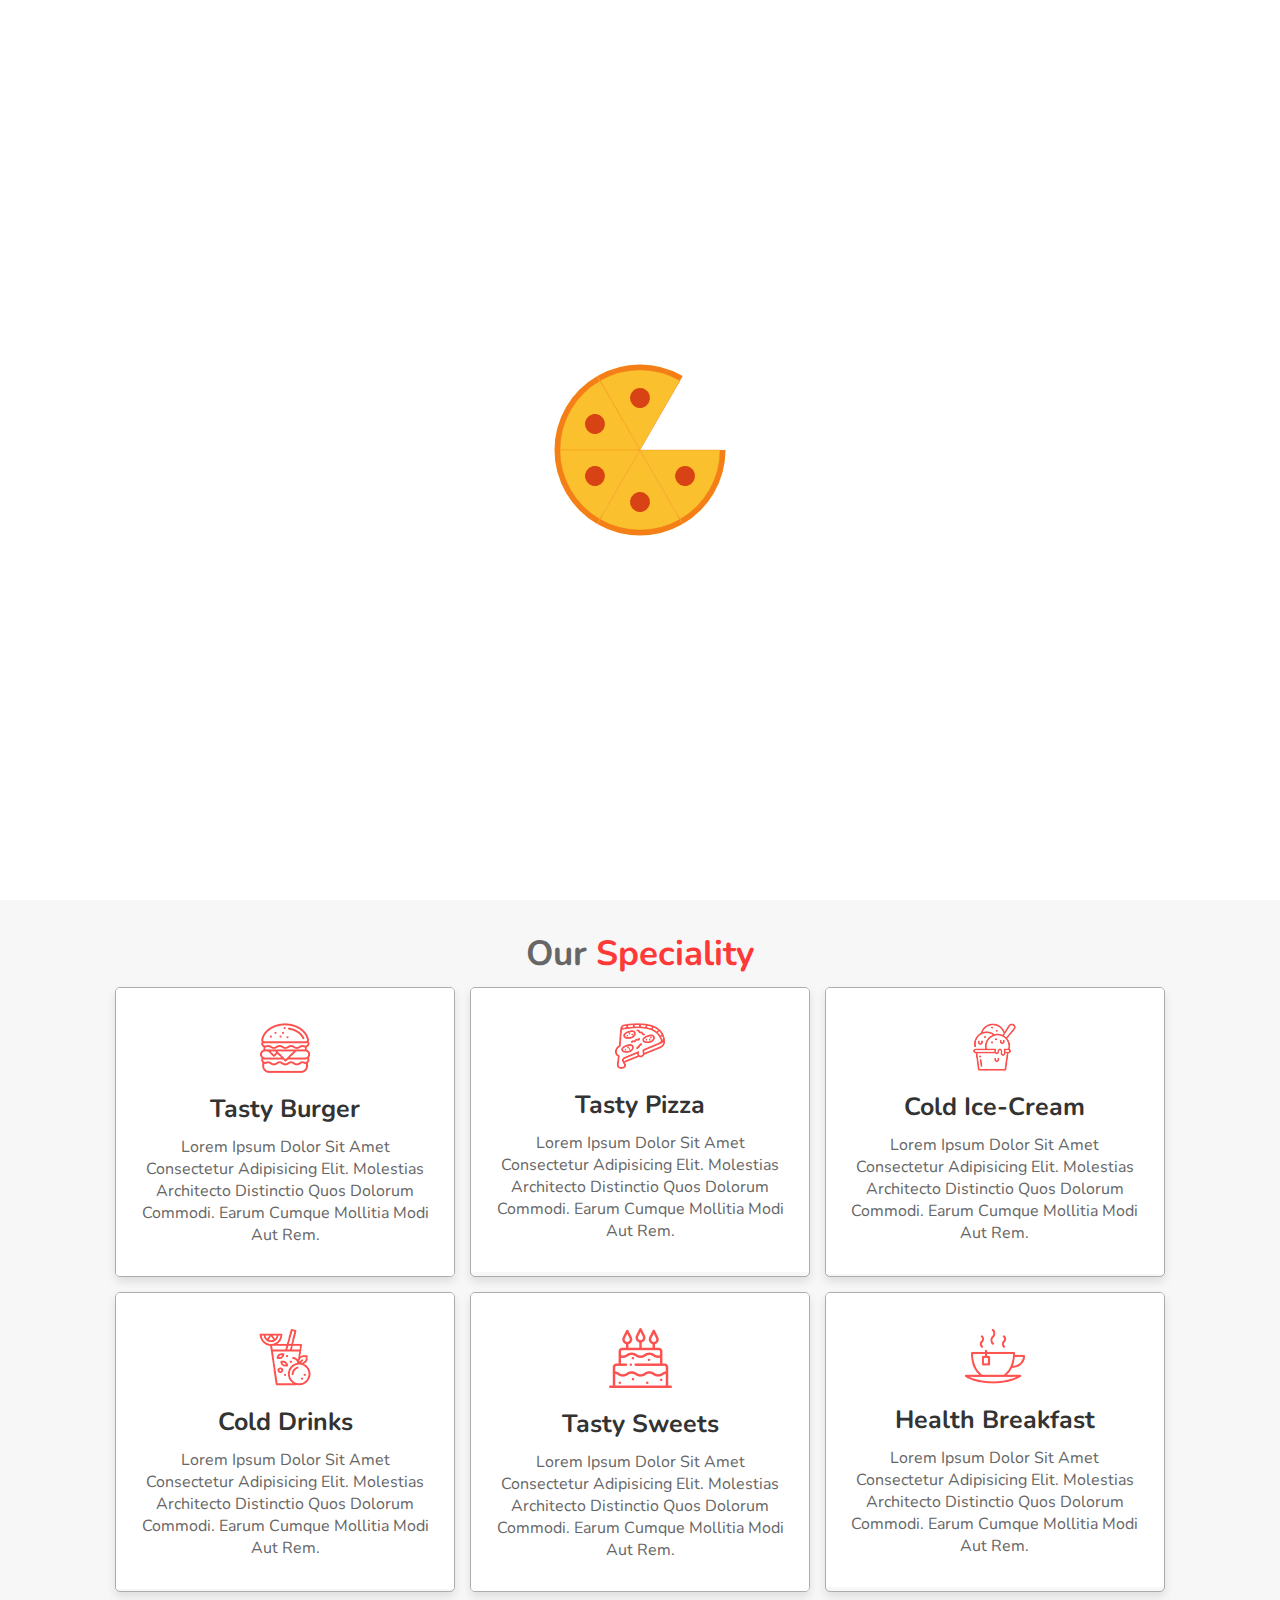
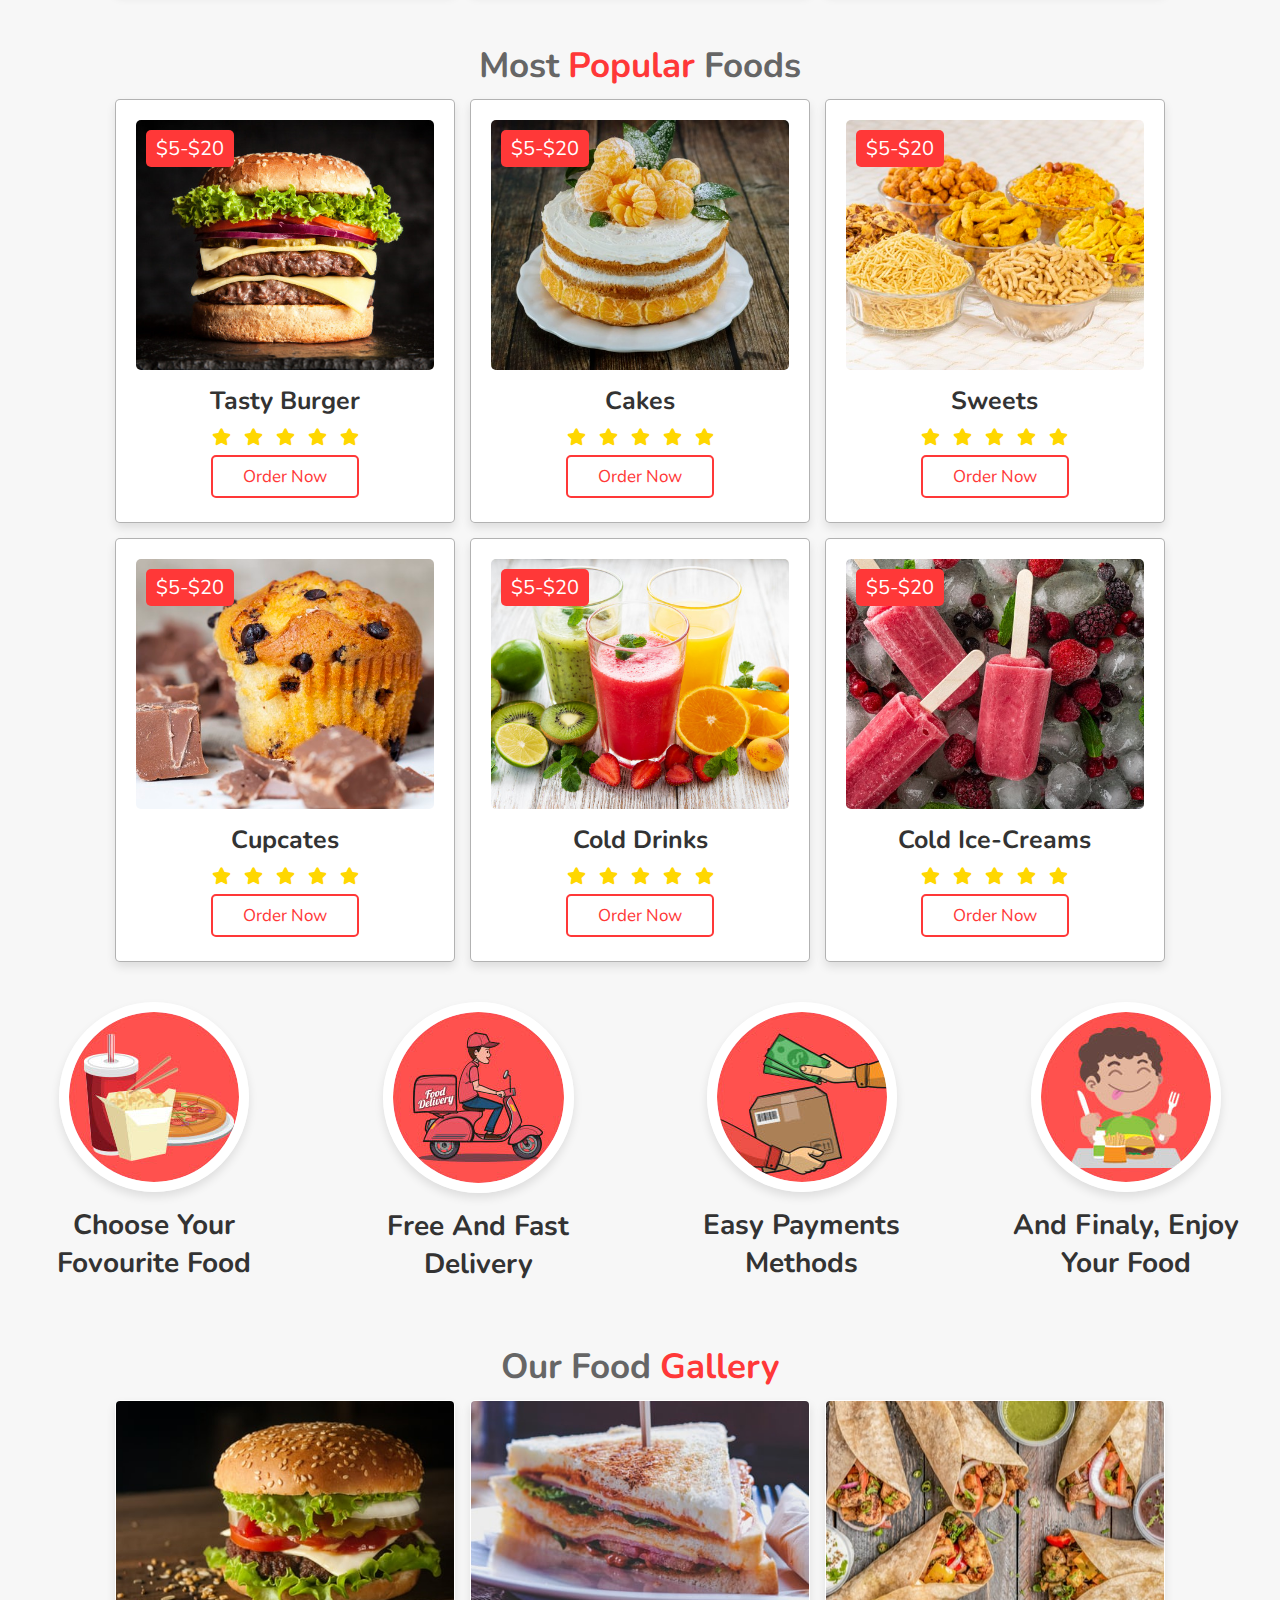
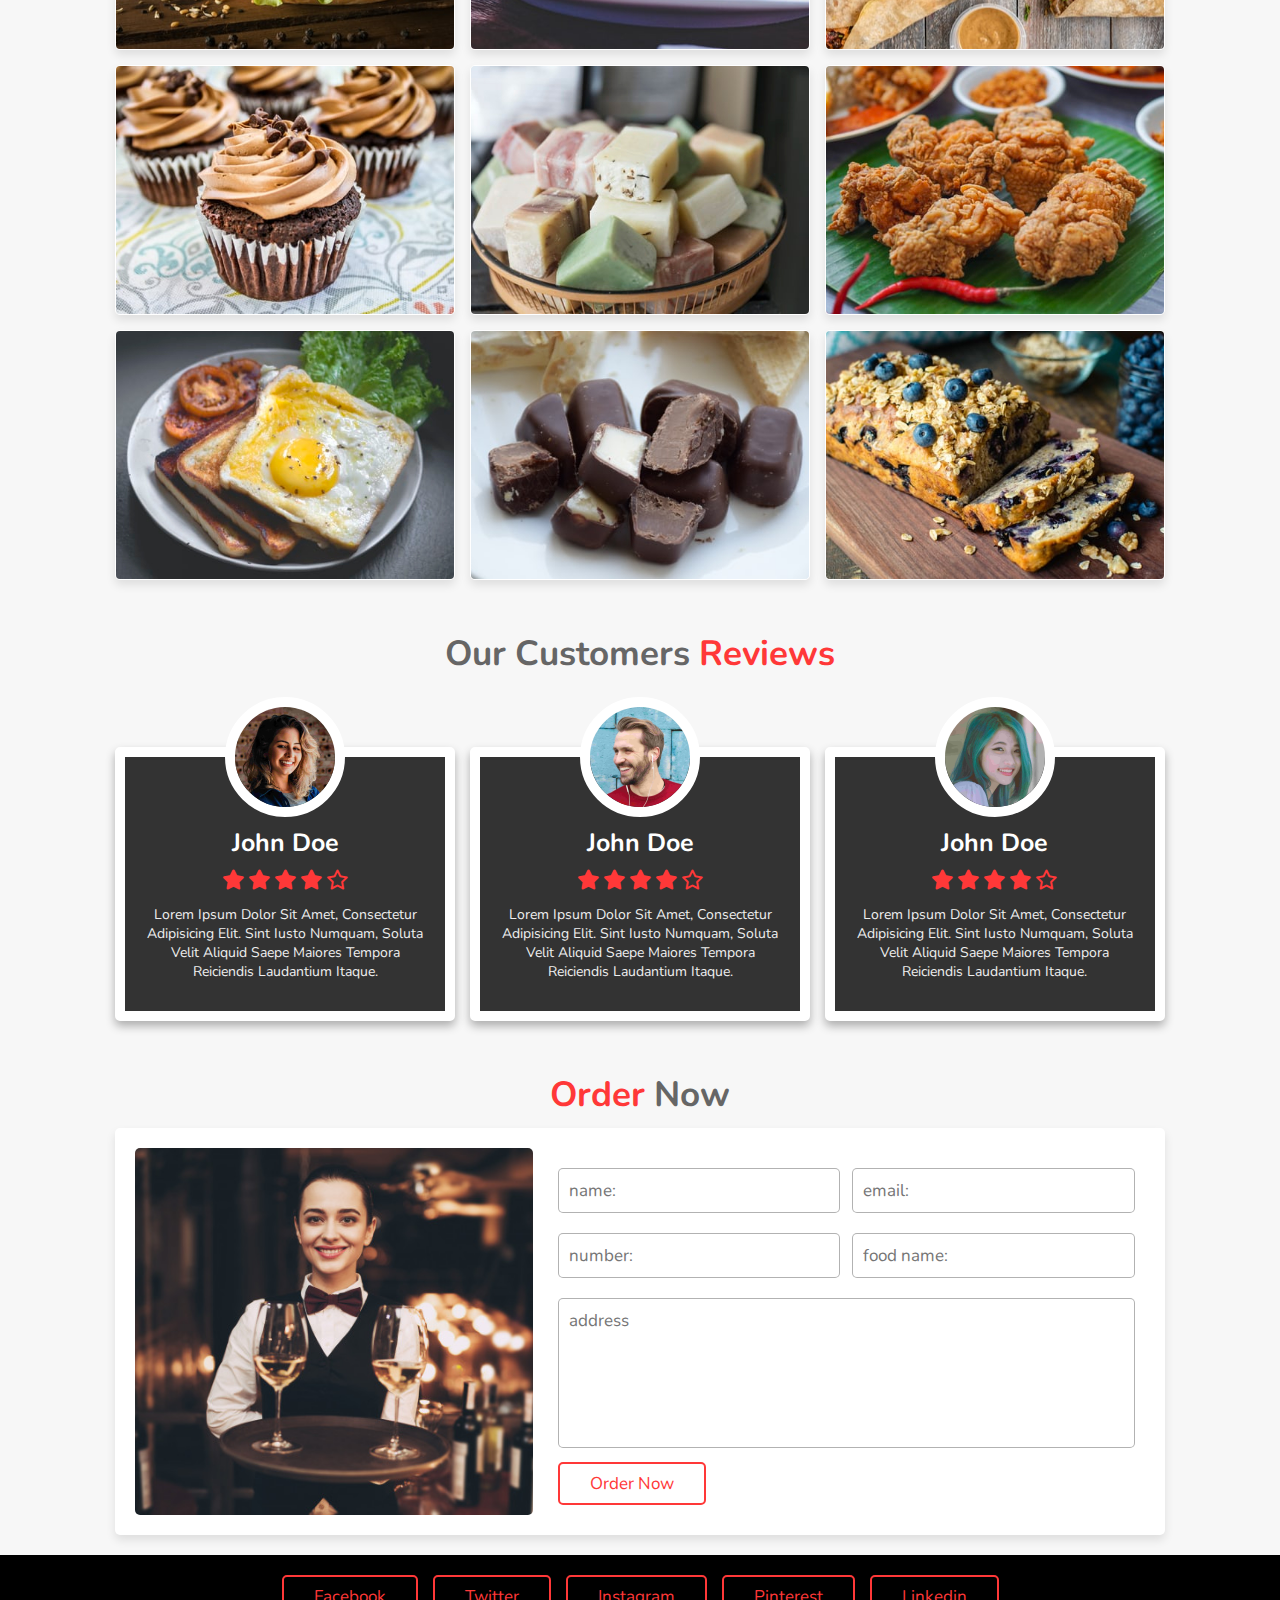
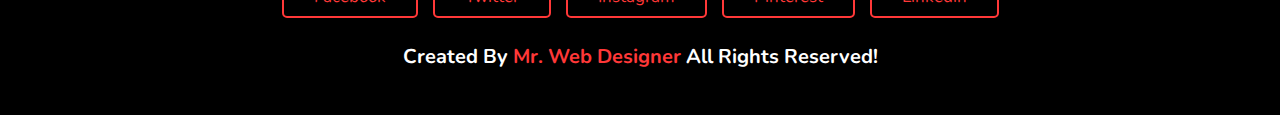
<file: index.html>
<!DOCTYPE html>
<html lang="en">
<head>
    <meta charset="UTF-8">
    <meta http-equiv="X-UA-Compatible" content="IE=edge">
    <meta name="viewport" content="width=device-width, initial-scale=1.0">
    <link rel="stylesheet" href="https://cdnjs.cloudflare.com/ajax/libs/font-awesome/6.0.0-beta3/css/all.min.css">
    <link rel="stylesheet" href="main.css">
    <title>Food Made With Love</title>
</head>
<body>
    <header>
        <a href="#" class="logo"><i class="fas fa-utensils"></i>food</a>

        <div id="menu-bar" class="fas fa-bars"></div>
        <nav class="navbar">
            <a href="#home">home</a>
            <a href="#speciality">speciality</a>
            <a href="#popular">popular</a>
            <a href="#gallary">gallary</a>
            <a href="#review">review</a>
            <a href="#order">order</a>
        </nav>
    </header>

    <section class="home" id="home">
        <div class="content">
            <h3>food made with love</h3>
            <p>Lorem ipsum dolor sit, amet consectetur adipisicing elit. 
                Possimus doloremque, quidem atque, dolorem itaque 
                ratione expedita quae consequuntur labore ex earum 
                omnis accusamus ducimus voluptas modi ea, eius ad nobis?
            </p>
            <a href="#" class="btn">order now</a>
        </div>
        <div class="image">
            <img src="./images/home-img.png" alt="">
        </div>
    </section>

    <section class="speciality" id="speciality">
        <h1 class="heading">our <span>speciality</span></h1>

        <div class="box-container">
            <div class="box">
                <img src="./images/s-img-1.jpg" alt="" class="image">
                <div class="content">
                    <img src="./images/s-1.png" alt="">
                    <h3>tasty burger</h3>
                    <p>Lorem ipsum dolor sit amet consectetur adipisicing elit. 
                        Molestias architecto distinctio quos dolorum commodi. Earum cumque mollitia modi aut rem.
                    </p>
                </div>
            </div>
            <div class="box">
                <img src="./images/s-img-2.jpg" alt="" class="image">
                <div class="content">
                    <img src="./images/s-2.png" alt="">
                    <h3>tasty pizza</h3>
                    <p>Lorem ipsum dolor sit amet consectetur adipisicing elit. 
                        Molestias architecto distinctio quos dolorum commodi. Earum cumque mollitia modi aut rem.
                    </p>
                </div>
            </div>
            <div class="box">
                <img src="./images/s-img-3.jpg" alt="" class="image">
                <div class="content">
                    <img src="./images/s-3.png" alt="">
                    <h3>cold ice-cream</h3>
                    <p>Lorem ipsum dolor sit amet consectetur adipisicing elit. 
                        Molestias architecto distinctio quos dolorum commodi. Earum cumque mollitia modi aut rem.
                    </p>
                </div>
            </div>
            <div class="box">
                <img src="./images/s-img-4.jpg" alt="" class="image">
                <div class="content">
                    <img src="./images/s-4.png" alt="">
                    <h3>cold drinks</h3>
                    <p>Lorem ipsum dolor sit amet consectetur adipisicing elit. 
                        Molestias architecto distinctio quos dolorum commodi. Earum cumque mollitia modi aut rem.
                    </p>
                </div>
            </div>
            <div class="box">
                <img src="./images/s-img-5.jpg" alt="" class="image">
                <div class="content">
                    <img src="./images/s-5.png" alt="">
                    <h3>tasty sweets</h3>
                    <p>Lorem ipsum dolor sit amet consectetur adipisicing elit. 
                        Molestias architecto distinctio quos dolorum commodi. Earum cumque mollitia modi aut rem.
                    </p>
                </div>
            </div>
            <div class="box">
                <img src="./images/s-img-6.jpg" alt="" class="image">
                <div class="content">
                    <img src="./images/s-6.png" alt="">
                    <h3>health breakfast</h3>
                    <p>Lorem ipsum dolor sit amet consectetur adipisicing elit. 
                        Molestias architecto distinctio quos dolorum commodi. Earum cumque mollitia modi aut rem.
                    </p>
                </div>
            </div>
        </div>
    </section>

    <section class="popular" id="popular">

        <h1 class="heading">most <span>popular</span> foods</h1>
    <div class="box-container">
        <div class="box">
            <span class="price">$5-$20</span>
            <img src="./images/p-1.jpg" alt="">
            <h3>tasty burger</h3>
            <div class="stars">
                <i class="fas fa-star"></i>
                <i class="fas fa-star"></i>
                <i class="fas fa-star"></i>
                <i class="fas fa-star"></i>
                <i class="fas fa-star"></i>
            </div>
            <a href="#" class="btn">order now</a>
        </div>
        <div class="box">
            <span class="price">$5-$20</span>
            <img src="./images/p-2.jpg" alt="">
            <h3>cakes</h3>
            <div class="stars">
                <i class="fas fa-star"></i>
                <i class="fas fa-star"></i>
                <i class="fas fa-star"></i>
                <i class="fas fa-star"></i>
                <i class="fas fa-star"></i>
            </div>
            <a href="#" class="btn">order now</a>
        </div>
        <div class="box">
            <span class="price">$5-$20</span>
            <img src="./images/p-3.jpg" alt="">
            <h3>sweets</h3>
            <div class="stars">
                <i class="fas fa-star"></i>
                <i class="fas fa-star"></i>
                <i class="fas fa-star"></i>
                <i class="fas fa-star"></i>
                <i class="fas fa-star"></i>
            </div>
            <a href="#" class="btn">order now</a>
        </div>
        <div class="box">
            <span class="price">$5-$20</span>
            <img src="./images/p-4.jpg" alt="">
            <h3>cupcates</h3>
            <div class="stars">
                <i class="fas fa-star"></i>
                <i class="fas fa-star"></i>
                <i class="fas fa-star"></i>
                <i class="fas fa-star"></i>
                <i class="fas fa-star"></i>
            </div>
            <a href="#" class="btn">order now</a>
        </div>
        <div class="box">
            <span class="price">$5-$20</span>
            <img src="./images/p-5.jpg" alt="">
            <h3>cold drinks</h3>
            <div class="stars">
                <i class="fas fa-star"></i>
                <i class="fas fa-star"></i>
                <i class="fas fa-star"></i>
                <i class="fas fa-star"></i>
                <i class="fas fa-star"></i>
            </div>
            <a href="#" class="btn">order now</a>
        </div>
        <div class="box">
            <span class="price">$5-$20</span>
            <img src="./images/p-6.jpg" alt="">
            <h3>cold ice-creams</h3>
            <div class="stars">
                <i class="fas fa-star"></i>
                <i class="fas fa-star"></i>
                <i class="fas fa-star"></i>
                <i class="fas fa-star"></i>
                <i class="fas fa-star"></i>
            </div>
            <a href="#" class="btn">order now</a>
        </div>
    </div>
    </section>

    <section class="steps">
        <div class="box">
            <img src="./images/step-1.jpg" alt="">
            <h3>choose your fovourite food</h3>
        </div>
        <div class="box">
            <img src="./images/step-2.jpg" alt="">
            <h3>free and fast delivery</h3>
        </div>
        <div class="box">
            <img src="./images/step-3.jpg" alt="">
            <h3>easy payments methods</h3>
        </div>
        <div class="box">
            <img src="./images/step-4.jpg" alt="">
            <h3>and finaly, enjoy your food</h3>
        </div>
    </section>


    <section class="gallery" id="gallary">

        <h1 class="heading">our food <span>gallery</span></h1>
        <div class="box-container">
            <div class="box">
                <img src="./images/g-1.jpg" alt="">
                <div class="content">
                    <h3>tasty food</h3>
                    <p>Lorem ipsum dolor sit, amet consectetur adipisicing elit. Laborum commodi tempore minus tempora voluptates! Velit?</p>
                    <a href="#" class="btn">order now</a>
                </div>
            </div>
            <div class="box">
                <img src="./images/g-2.jpg" alt="">
                <div class="content">
                    <h3>tasty food</h3>
                    <p>Lorem ipsum dolor sit, amet consectetur adipisicing elit. Laborum commodi tempore minus tempora voluptates! Velit?</p>
                    <a href="#" class="btn">order now</a>
                </div>
            </div>
            <div class="box">
                <img src="./images/g-3.jpg" alt="">
                <div class="content">
                    <h3>tasty food</h3>
                    <p>Lorem ipsum dolor sit, amet consectetur adipisicing elit. Laborum commodi tempore minus tempora voluptates! Velit?</p>
                    <a href="#" class="btn">order now</a>
                </div>
            </div>
            <div class="box">
                <img src="./images/g-4.jpg" alt="">
                <div class="content">
                    <h3>tasty food</h3>
                    <p>Lorem ipsum dolor sit, amet consectetur adipisicing elit. Laborum commodi tempore minus tempora voluptates! Velit?</p>
                    <a href="#" class="btn">order now</a>
                </div>
            </div>
            <div class="box">
                <img src="./images/g-5.jpg" alt="">
                <div class="content">
                    <h3>tasty food</h3>
                    <p>Lorem ipsum dolor sit, amet consectetur adipisicing elit. Laborum commodi tempore minus tempora voluptates! Velit?</p>
                    <a href="#" class="btn">order now</a>
                </div>
            </div>
            <div class="box">
                <img src="./images/g-6.jpg" alt="">
                <div class="content">
                    <h3>tasty food</h3>
                    <p>Lorem ipsum dolor sit, amet consectetur adipisicing elit. Laborum commodi tempore minus tempora voluptates! Velit?</p>
                    <a href="#" class="btn">order now</a>
                </div>
            </div>
            <div class="box">
                <img src="./images/g-7.jpg" alt="">
                <div class="content">
                    <h3>tasty food</h3>
                    <p>Lorem ipsum dolor sit, amet consectetur adipisicing elit. Laborum commodi tempore minus tempora voluptates! Velit?</p>
                    <a href="#" class="btn">order now</a>
                </div>
            </div>
            <div class="box">
                <img src="./images/g-8.jpg" alt="">
                <div class="content">
                    <h3>tasty food</h3>
                    <p>Lorem ipsum dolor sit, amet consectetur adipisicing elit. Laborum commodi tempore minus tempora voluptates! Velit?</p>
                    <a href="#" class="btn">order now</a>
                </div>
            </div>
            <div class="box">
                <img src="./images/g-9.jpg" alt="">
                <div class="content">
                    <h3>tasty food</h3>
                    <p>Lorem ipsum dolor sit, amet consectetur adipisicing elit. Laborum commodi tempore minus tempora voluptates! Velit?</p>
                    <a href="#" class="btn">order now</a>
                </div>
            </div>
        </div>
    </section>

    <section class="review" id="review">

        <h1 class="heading">our customers <span>reviews</span></h1>
        <div class="box-container">
            <div class="box">
                <img src="./images/pic1.png" alt="">
                <h3>john doe</h3>
                <div class="stars">
                    <i class="fas fa-star"></i>
                    <i class="fas fa-star"></i>
                    <i class="fas fa-star"></i>
                    <i class="fas fa-star"></i>
                    <i class="far fa-star"></i>
                </div>
                <p>Lorem ipsum dolor sit amet, consectetur adipisicing elit. 
                    Sint iusto numquam, soluta velit aliquid saepe maiores 
                    tempora reiciendis laudantium itaque.
                </p>
            </div>
            <div class="box">
                <img src="./images/pic2.png" alt="">
                <h3>john doe</h3>
                <div class="stars">
                    <i class="fas fa-star"></i>
                    <i class="fas fa-star"></i>
                    <i class="fas fa-star"></i>
                    <i class="fas fa-star"></i>
                    <i class="far fa-star"></i>
                </div>
                <p>Lorem ipsum dolor sit amet, consectetur adipisicing elit. 
                    Sint iusto numquam, soluta velit aliquid saepe maiores 
                    tempora reiciendis laudantium itaque.
                </p>
            </div>
            <div class="box">
                <img src="./images/pic3.png" alt="">
                <h3>john doe</h3>
                <div class="stars">
                    <i class="fas fa-star"></i>
                    <i class="fas fa-star"></i>
                    <i class="fas fa-star"></i>
                    <i class="fas fa-star"></i>
                    <i class="far fa-star"></i>
                </div>
                <p>Lorem ipsum dolor sit amet, consectetur adipisicing elit. 
                    Sint iusto numquam, soluta velit aliquid saepe maiores 
                    tempora reiciendis laudantium itaque.
                </p>
            </div>
        </div>
    </section>

    <section class="order" id="order">

        <h1 class="heading"><span>order</span> now</h1>

        <div class="row">

            <div class="image">
                <img src="./images/order-img.jpg" alt="">
            </div>

            <form action="">
                <div class="inputBox">
                    <input type="text" placeholder="name:">
                    <input type="email" placeholder="email:">
                </div>

                <div class="inputBox">
                    <input type="number" placeholder="number:">
                    <input type="text" placeholder="food name:">
                </div>

                <textarea placeholder="address" name="" id="" cols="30" rows="10"></textarea>

                <input type="submit" value="order now" class="btn">
            </form>
        </div>
    </section>

    <section class="footer">
        <div class="share">
            <a href="#" class="btn">facebook</a>
            <a href="#" class="btn">twitter</a>
            <a href="#" class="btn">instagram</a>
            <a href="#" class="btn">pinterest</a>
            <a href="#" class="btn">linkedin</a>
        </div>

        <h1 class="credit">created by <span>mr. web designer</span> all rights reserved!</h1>
    </section>

    <a href="#home" id="scroll-top" class="fas fa-angle-up"></a>

    <div class="loader">
        <img src="./images/loader.gif" alt="">
    </div>
    
    <script src="script.js"></script>
</body>
</html>
</file>
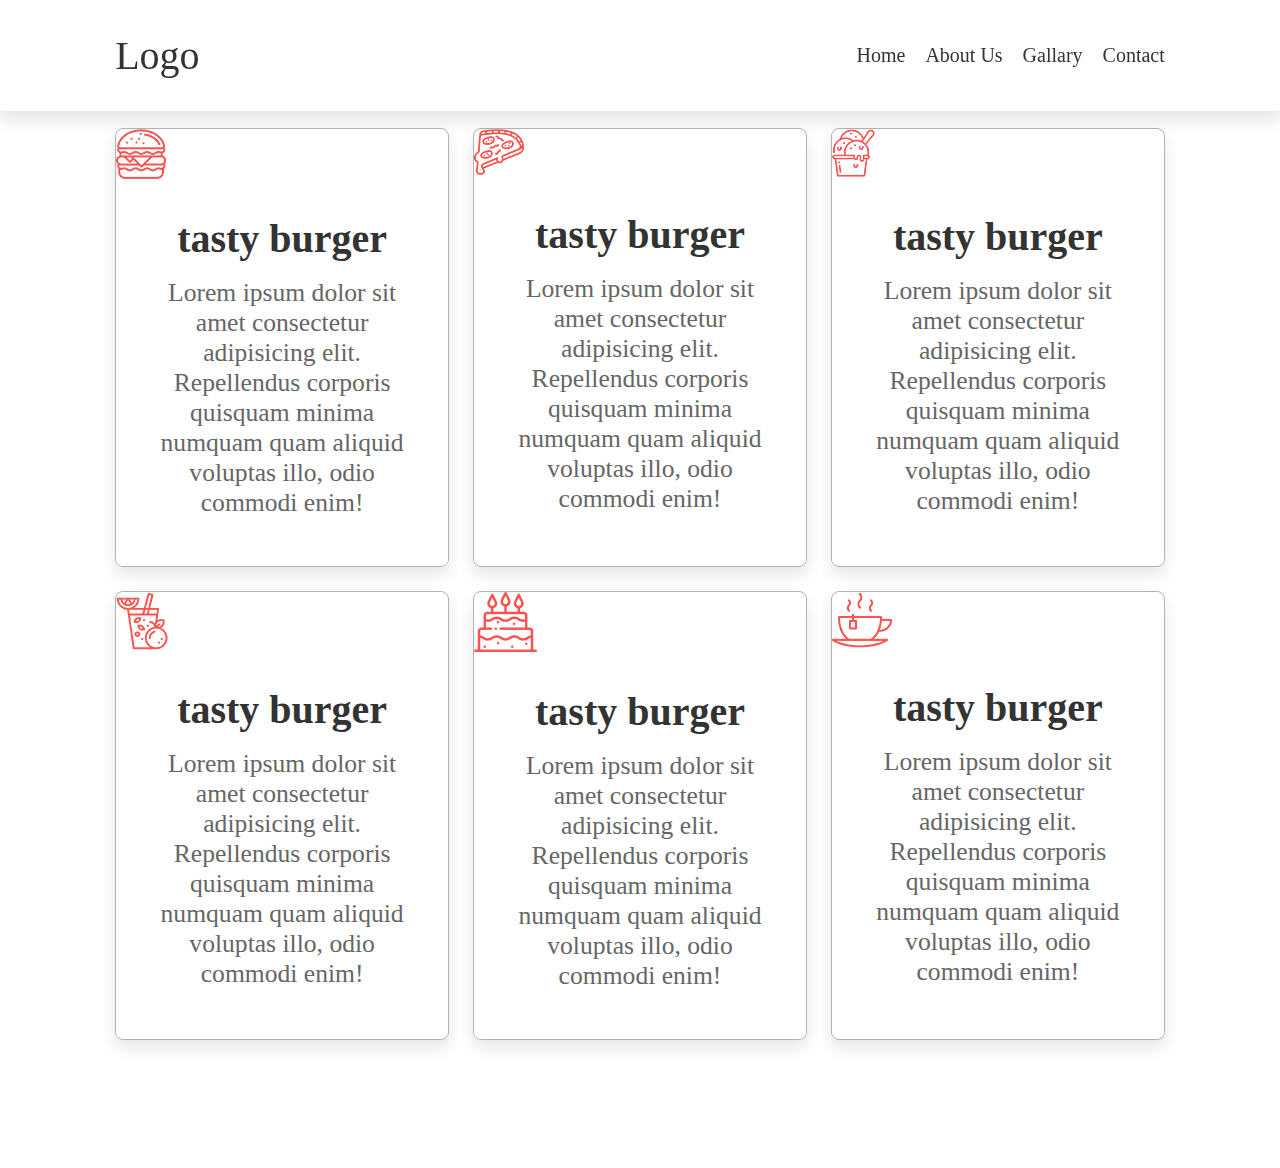
<file: index1.html>
<!DOCTYPE html>
<html lang="en">
<head>
    <meta charset="UTF-8">
    <meta http-equiv="X-UA-Compatible" content="IE=edge">
    <meta name="viewport" content="width=device-width, initial-scale=1.0">
    <title>Document</title>
    <link rel="stylesheet" href="https://cdnjs.cloudflare.com/ajax/libs/font-awesome/6.0.0-beta3/css/all.min.css">
    <link rel="stylesheet" href="main1.css">
</head>
<body>
    <div class="navigation">
        <div class="logo">Logo</div>
        <div class="fas fa-bars" id="menu-bar"></div>
        <div class="navbar">
            <a href="#">Home</a>
            <a href="#">About Us</a>
            <a href="#">Gallary</a>
            <a href="#">Contact</a>
        </div>
    </div>

    <section class="speciality">
        <div class="box-container">
            <div class="box">
                <img src="./images/s-img-1.jpg" alt="" class="image">
                <img src="./images/s-1.png" alt="">
                <div class="content">
                    <h3>tasty burger</h3>
                    <p>Lorem ipsum dolor sit amet consectetur adipisicing 
                        elit. Repellendus corporis quisquam minima numquam quam aliquid voluptas illo, odio commodi enim!
                    </p>
                </div>
            </div>
            <div class="box">
                <img src="./images/s-img-2.jpg" alt="" class="image">
                <img src="./images/s-2.png" alt="">
                <div class="content">
                    <h3>tasty burger</h3>
                    <p>Lorem ipsum dolor sit amet consectetur adipisicing 
                        elit. Repellendus corporis quisquam minima numquam quam aliquid voluptas illo, odio commodi enim!
                    </p>
                </div>
            </div>
            <div class="box">
                <img src="./images/s-img-3.jpg" alt="" class="image">
                <img src="./images/s-3.png" alt="">
                <div class="content">
                    <h3>tasty burger</h3>
                    <p>Lorem ipsum dolor sit amet consectetur adipisicing 
                        elit. Repellendus corporis quisquam minima numquam quam aliquid voluptas illo, odio commodi enim!
                    </p>
                </div>
            </div>
            <div class="box">
                <img src="./images/s-img-4.jpg" alt="" class="image">
                <img src="./images/s-4.png" alt="">
                <div class="content">
                    <h3>tasty burger</h3>
                    <p>Lorem ipsum dolor sit amet consectetur adipisicing 
                        elit. Repellendus corporis quisquam minima numquam quam aliquid voluptas illo, odio commodi enim!
                    </p>
                </div>
            </div>
            <div class="box">
                <img src="./images/s-img-5.jpg" alt="" class="image">
                <img src="./images/s-5.png" alt="">
                <div class="content">
                    <h3>tasty burger</h3>
                    <p>Lorem ipsum dolor sit amet consectetur adipisicing 
                        elit. Repellendus corporis quisquam minima numquam quam aliquid voluptas illo, odio commodi enim!
                    </p>
                </div>
            </div>
            <div class="box">
                <img src="./images/s-img-6.jpg" alt="" class="image">
                <img src="./images/s-6.png" alt="">
                <div class="content">
                    <h3>tasty burger</h3>
                    <p>Lorem ipsum dolor sit amet consectetur adipisicing 
                        elit. Repellendus corporis quisquam minima numquam quam aliquid voluptas illo, odio commodi enim!
                    </p>
                </div>
            </div>
        </div>
    </section>

    <script src="script1.js"></script>
</body>
</html>
</file>
<file: main.css>
@import url('https://fonts.googleapis.com/css2?family=Nunito:ital,wght@0,300;0,400;0,600;0,700;1,200&display=swap');


:root{
    --red:#ff3838;
}
*{
    font-family: 'Nunito', sans-serif;
    padding: 0;
    margin: 0;
    box-sizing: border-box;
    text-decoration: none;
    transition: all 0.2s linear;
    outline: none;
    border: none;
    text-transform: capitalize;
}
*::selection{
    background: var(--red);
    color: #fff;
}
html{
    font-size: 62.5%;
    overflow-x: hidden;
    scroll-behavior: smooth;
    scroll-padding-top: 6rem;
}
body{
    background: #f7f7f7;
}
section{
    padding: 2rem 9%;
}
.heading{
    text-align: center;
    font-size: 3.5rem;
    color: #666;
    padding: 1rem;
}
.heading span{
    color: var(--red);
}
.btn{
    display: inline-block;
    padding: 0.8rem 3rem;
    border: .2rem solid var(--red);
    color: var(--red);
    font-size: 1.7rem;
    border-radius: .5rem;
    cursor: pointer;
    position: relative;
    z-index: 0;
    overflow: hidden;
}
.btn:before{
    position: absolute;
    content: "";
    top: 0;
    right: 0;
    width: 0;
    height: 100%;
    transition: .2s linear;
    background: var(--red);
    z-index: -1;
}
.btn:hover:before{
    width: 100%;
    left: 0;
}
.btn:hover{
    color: #fff;
}
header{
    position: fixed;
    top: 0;
    left: 0;
    right: 0;
    z-index: 5;
    display: flex;
    justify-content: space-between;
    align-items: center;
    background: #fff;
    padding: 2rem 9%;
    box-shadow: 0 0.5rem 1rem rgba(0, 0, 0, .1);
}
header .logo{
    font-size: 2.5rem;
    font-weight: bolder;
    color: #666;
}
header .logo i{
    padding-right: .5rem;
    color: var(--red);
}
header .navbar a{
    font-size: 2rem;
    margin-left: 2rem;
    color: #666;
}
header .navbar a:hover{
    color: var(--red)
}
#menu-bar{
    font-size: 3rem;
    cursor: pointer;
    border: .2rem solid #666;
    border-radius: .3rem;
    color: #666;
    padding: .5rem 1.5rem;
    display: none;
}

.home{
    display: flex;
    align-items: center;
    flex-wrap: wrap;
    gap: 1.5rem;
    min-height: 100vh;
    background: url(./images/home-bg.jpg) no-repeat;
    background-size: cover;
    background-position: center;
}
.home .content{
    flex: 1 1 40rem;
    padding-top: 6.5rem;
}
.home .image{
    flex: 1 1 40rem;
}
.home .image img{
    width: 100%;
    padding: 1rem;
    animation: float 3s linear infinite;
}
@keyframes float{
    0%, 100%{
        transform: translateY(0);
    }
    50%{
        transform: translateY(3rem);
    }
}

.home .content h3{
    font-size: 3rem;
    color: #333;
}
.home .content p{
    font-size: 1.7rem;
    padding: 1rem 0;
    color: #666;
}
.speciality .box-container{
    display: flex;
    flex-wrap: wrap;
    gap: 1.5rem;
}
.speciality .box-container .box{
    flex: 1 1 30rem;
    position: relative;
    overflow: hidden;
    box-shadow: 0 .5rem 1rem rgba(0, 0, 0, .1);
    border: .1rem solid rgba(0, 0, 0, .3);
    cursor: pointer;
    border-radius: .5rem;
}
.speciality .box-container .box .image{
    height: 100%;
    width: 100%;
    object-fit: cover;
    position: absolute;
    top: -100%;
    left: 0;
}
.speciality .box-container .box .content{
    text-align: center;
    background: #fff;
    padding: 2rem;
}
.speciality .box-container .box .content img{
    margin: 1.5rem 0;
}
.speciality .box-container .box .content h3{
    font-size: 2.5rem;
    color: #333;
}
.speciality .box-container .box .content p{
    font-size: 1.6rem;
    color: #666;
    padding: 1rem 0;
} 
.speciality .box-container .box:hover .image{
    top: 0;
}
.speciality .box-container .box:hover .content{
    transform: translateY(100%);
}

.popular .box-container{
    display: flex;
    flex-wrap: wrap;
    gap: 1.5rem;
}
.popular .box-container .box{
    padding: 2rem;
    background: #fff;
    box-shadow: 0 .5rem 1rem rgba(0, 0, 0, .1);
    border: .1rem solid rgba(0, 0, 0, .3);
    border-radius: .5rem;
    text-align: center;
    flex: 1 1 30rem;
    position: relative;
}
.popular .box-container .box img{
    height: 25rem;
    object-fit: cover;
    width: 100%;
    border-radius: .5rem;
}
.popular .box-container .box .price{
    position: absolute;
    top: 3rem;
    left: 3rem;
    background: var(--red);
    color: #fff;
    padding: .5rem 1rem;
    font-size: 2rem;
    border-radius: .5rem;
}
.popular .box-container .box h3{
    font-size: 2.5rem;
    color: #333;
    padding-top: 1rem;
}
.popular .box-container .box .stars i{
    font-size: 1.7rem;
    color: gold;
    padding: 1rem .5rem;
}
.steps{
    display: flex;
    flex-wrap: wrap;
    padding: 1rem 0;
    gap: 1.5rem;
}
.steps .box{
    flex: 1 1 25rem;
    padding: 1rem;
    text-align: center;
}
.steps .box img{
    border-radius: 50%;
    box-shadow: 0 .5rem 1rem rgba(0, 0, 0, .1);
    border: 1rem solid #fff;
}
.steps .box h3{
    font-size: 2.8rem;
    color: #333;
    padding: 1rem;
}
.gallery .box-container{
    display: flex;
    flex-wrap: wrap;
    gap: 1.5rem;
}
.gallery .box-container .box{
    flex: 1 1 30rem;
    border: .1rem solid #fff;
    box-shadow: 0 .5rem 1rem rgba(0, 0, 0, .1);
    border-radius: .5rem;
    position: relative;
    overflow: hidden;
    height: 25rem;
}
.gallery .box-container .box img{
    width: 100%;
    height: 100%;
    object-fit: cover;
}
.gallery .box-container .box .content{
    position: absolute;
    top: -100%;
    left: 0;
    height: 100%;
    width: 100%;
    background: rgba(255, 255, 255, .8);
    padding-top: 5rem;
    text-align: center;
}
.gallery .box-container .box:hover .content{
    top: 0;
}
.gallery .box-container .box .content h3{
    font-size: 2.5rem;
    color: #333;
}
.gallery .box-container .box .content p{
    font-size: 1.5rem;
    color: #666;
    padding: 1rem 0;
}

.review .box-container{
    display: flex;
    flex-wrap: wrap;
    gap: 1.5rem;
}
.review .box-container .box{
    padding: 2rem;
    text-align: center;
    box-shadow: 0 .5rem 1rem rgba(0, 0, 0, .3);
    border: 1rem solid #fff;
    border-radius: .5rem;
    flex: 1 1 30rem;
    background: #333;
    margin-top: 6rem;
}
.review .box-container .box img{
    width: 12rem;
    height: 12rem;
    border-radius: 50%;
    border: 1rem solid #fff;
    margin-top: -8rem;
    object-fit: cover;
}
.review .box-container .box h3{
    font-size: 2.5rem;
    color: #fff;
    padding: .5rem 0;
}
.review .box-container .box .stars i{
    font-size: 2rem;
    color: var(--red);
    padding: .5rem 0;
}
.review .box-container .box p{
    font-size: 1.4rem;
    color: #eee;
    padding: 1rem 0;
}
.order .row{
    padding: 2rem;
    box-shadow: 0 .5rem 1rem rgba(0, 0, 0, .1);
    background: #fff;
    display: flex;
    flex-wrap: wrap;
    gap: 1.5rem;
    border-radius: .5rem;
}
.order .row .image{
    flex: 1 1 30rem;
}
.order .row .image img{
    width: 100%;
    height: 100%;
    object-fit: cover;
    border-radius: .5rem;
}
.order .row form{
    flex: 1 1 50rem;
    padding: 1rem;
}
.order .row form .inputBox{
    display: flex;
    justify-content: space-between;
    flex-wrap: wrap;
}
.order .row form .inputBox input, .order .row form textarea{
    padding: 1rem;
    margin: 1rem 0;
    font-size: 1.7rem;
    color: #333;
    text-transform: none;
    border: .1rem solid rgba(0, 0, 0, .3);
    border-radius: .5rem;
    width: 49%;
}
.order .row form textarea{
    width: 100%;
    resize: none;
    height: 15rem;
}
.order .row form .btn{
    background: none;
}
.order .row form .btn:hover{
    background: var(--red);
}

.footer{
    background: #000;
    text-align: center;
}
.footer .share{
    display: flex;
    justify-content: center;
    flex-wrap: wrap;
    gap: 1.5rem;
}
.footer .credit{
    padding: 2.5rem 1rem;
    color: #fff;
    font-size: 2rem;
}
.footer .credit span{
    color: var(--red);
}
#scroll-top{
    position: fixed;
    top: -100%;
    right: 2rem;
    background: var(--red);
    color: #fff;
    padding: .5rem 1.5rem;
    font-size: 4rem;
    border-radius: .5rem;
    transition: 1s linear;
}
#scroll-top.active{
    top: calc(100% - 12rem);
}
.loader{
    position: fixed;
    top: 0;
    left: 0;
    display: flex;
    justify-content: center;
    align-items: center;
    z-index: 10;
    background: #fff;
    width: 100%;
    height: 100%;
    transition: .6s linear;
}
.loader.fade-top{
    top: -120%;
}

















@media (max-width: 991px){
    html{
        font-size: 55%;
    }
    header{
        padding: 2rem;
    }
    section{
        padding: 2rem;
    }
}
@media (max-width: 768px){
    #menu-bar{
        display: initial;
    }
    header .navbar{
        position: absolute;
        top: 100%;
        left: 0;
        right: 0;
        border-top: .1rem solid rgba(0, 0, 0, .1);
        clip-path: polygon(0 0, 100% 0, 100% 0, 0 0);
    }
    header .navbar.active{
        clip-path: polygon(0 0, 100% 0, 100% 100%, 0 100%)
    }
    header .navbar a{
        margin: 1.5rem;
        padding: 1.5rem;
        display: block;
        border: .2rem solid rgba(0, 0, 0, .1);
        border-left: .5rem solid var(--red);
        background: #fff;
    }
}
@media (max-width: 450px){
    html{
        font-size: 50%;
    }
    .order .row form .inputBox input{
        width: 100%;
    }
}
</file>
<file: main1.css>
*{
    padding: 0;
    margin: 0;
    box-sizing: border-box;
    transition: all 0.4s linear;
}
.navigation{
    position: fixed;
    top: 0;
    left: 0;
    right: 0;
    z-index: 5;
    display: flex;
    justify-content: space-between;
    align-items: center;
    background: #fff;
    padding: 2rem 9%;
    box-shadow: 0 10px 15px rgba(0, 0, 0, .1);
}
.navigation .logo{
    font-size: 40px;
    color: #333;
}
.navigation .navbar{
    display: flex;
    justify-content: space-between;
    align-items: center;
    list-style: none;
}
.navbar a{
    text-decoration: none;
    color: #333;
    font-size: 20px;
    margin-left: 20px;
}
.navigation #menu-bar{
    border: 1px solid #666;
    border-radius: 3px;
    padding: 5px 8px;
    display: none;
}
.navigation #menu-bar.fa-bars{
    color: red;
}


.speciality{
    padding: 8rem 9%;
}
.speciality .box-container{
    display: flex;
    flex-wrap: wrap;
    gap: 1.5rem;
}
.speciality .box-container .box{
    flex: 1 1 20rem;
    position: relative;
    overflow: hidden;
    box-shadow: 0 .5rem 1rem rgba(0, 0, 0, .1);
    border: .1rem solid rgba(0, 0, 0, .3);
    cursor: pointer;
    border-radius: .5rem;
}
.speciality .box-container .box .image{
    width: 100%;
    height: 100%;
    object-fit: cover;
    position: absolute;
    top: -100%;
    left: 0;
}
.speciality .box-container .box .content{
    text-align: center;
    background: #fff;
    padding: 2rem;
}

.speciality .box-container .box .content{
    text-align: center;
    background: #fff;
    padding: 2rem;
}
.speciality .box-container .box .content img{
    margin: 1.5rem 0;
}
.speciality .box-container .box .content h3{
    font-size: 2.5rem;
    color: #333;
}
.speciality .box-container .box .content p{
    font-size: 1.6rem;
    color: #666;
    padding: 1rem 0;
} 
.speciality .box-container .box:hover .image{
    top: 0;
}
.speciality .box-container .box:hover .content{
    transform: translateY(100%);
}

@media (max-width: 576px){
    .navigation .navbar{
        position: absolute;
        top: 100%;
        left: 0;
        right: 0;
        border-top: 1px solid rgba(0, 0, 0, .1);
        clip-path: polygon(0 0, 100% 0, 100% 0, 0 0);
    }
    .navigation .navbar.active{
        clip-path: polygon(0 0, 100% 0, 100% 100%, 0 100%);
        display: block;
    }
    .navigation .navbar a{
        margin: 1.5rem;
        padding: 1.5rem;
        display: block;
        border: 1px solid rgba(0, 0, 0, .1);
        border-left: 2px solid red;
        background: #fff;
        }
    .navigation #menu-bar{
        display: initial;
    }
}
</file>
